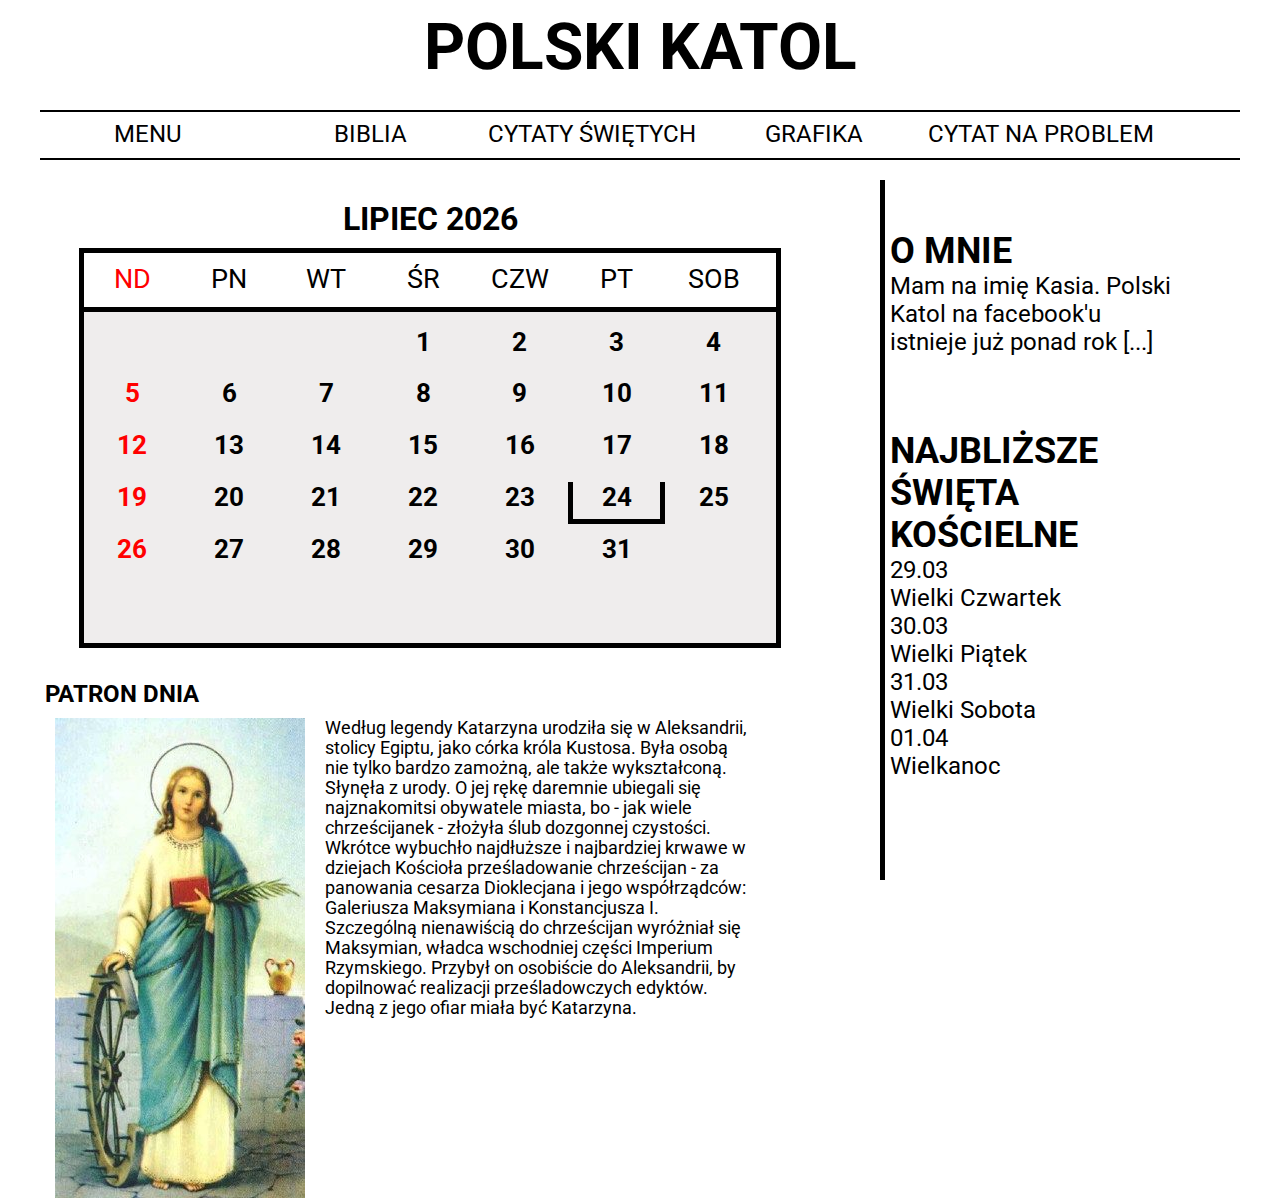
<file: index.html>
<!DOCTYPE html>
<html>
<head>
	<meta charset="utf-8">
	<meta name="viewport" content="width=device-width, initial-scale=1.0">
	<title>Polski Katol</title>
	<link rel="stylesheet" type="text/css" href="style.css">
	<link href="https://fonts.googleapis.com/css?family=Asap|Roboto&amp;subset=latin-ext" rel="stylesheet">
</head>

 <script src="polskikatol.js"></script>

<body>

	<div class="wrapper">
	<header>

		<h1>POLSKI KATOL</h1>

	</header>

	<nav>
		<ul>
			<li> <a href="#">MENU</a> </li>
			<li> <a href="#">BIBLIA</a> </li>
			<li> <a href="#">CYTATY ŚWIĘTYCH</a> </li>
			<li> <a href="#">GRAFIKA</a> </li>
			<li> <a href="#">CYTAT NA PROBLEM</a> </li>
		</ul>
	</nav>

	<section>
		<div class="calendar">
			<h2 id="headerOfCalendar"></h2>
			<div id="middleOfCalendar">
				<!-- days of week -->
				<div class="containerForDays">
					<div class="daysOfWeek sunday">ND</div>
					<div class="daysOfWeek">PN</div>
					<div class="daysOfWeek">WT</div>
					<div class="daysOfWeek">ŚR</div>
					<div class="daysOfWeek">CZW</div>
					<div class="daysOfWeek">PT</div>
					<div class="daysOfWeek">SOB</div>
					<div style="clear: both"></div>
				</div>
				<!-- Numbers -->
				<div class="containerForNumbers">
					
				</div>



			</div>

		</div>



		<div class="panel">
			<div class="aboutMe">
				<h2>O MNIE</h2>
				<p>Mam na imię Kasia. Polski Katol na facebook'u istnieje już ponad rok [...]</p>
			</div>
			<div class="holiday">
				<h2>NAJBLIŻSZE ŚWIĘTA KOŚCIELNE</h2>
				<ul>
					<li>29.03</li>
					<li>Wielki Czwartek</li>
					<li>30.03</li>
					<li>Wielki Piątek</li>
					<li>31.03</li>
					<li>Wielki Sobota</li>
					<li>01.04</li>
					<li>Wielkanoc</li>
				</ul>
			</div>
		</div>

		<article>
			<h2>PATRON DNIA</h2>
			<img src="img/foto.jpg" alt="Święta Katarzyna" />
			<p>Według legendy Katarzyna urodziła się w Aleksandrii, stolicy Egiptu, jako córka króla Kustosa. Była osobą nie tylko bardzo zamożną, ale także wykształconą. Słynęła z urody. O jej rękę daremnie ubiegali się najznakomitsi obywatele miasta, bo - jak wiele chrześcijanek - złożyła ślub dozgonnej czystości.
			Wkrótce wybuchło najdłuższe i najbardziej krwawe w dziejach Kościoła prześladowanie chrześcijan - za panowania cesarza Dioklecjana i jego współrządców: Galeriusza Maksymiana i Konstancjusza I. Szczególną nienawiścią do chrześcijan wyróżniał się Maksymian, władca wschodniej części Imperium Rzymskiego. Przybył on osobiście do Aleksandrii, by dopilnować realizacji prześladowczych edyktów.
			Jedną z jego ofiar miała być Katarzyna.</p>

		</article>


	</section>

	<div style="clear: left;"></div>




	</div>

</body>
</html>
</file>
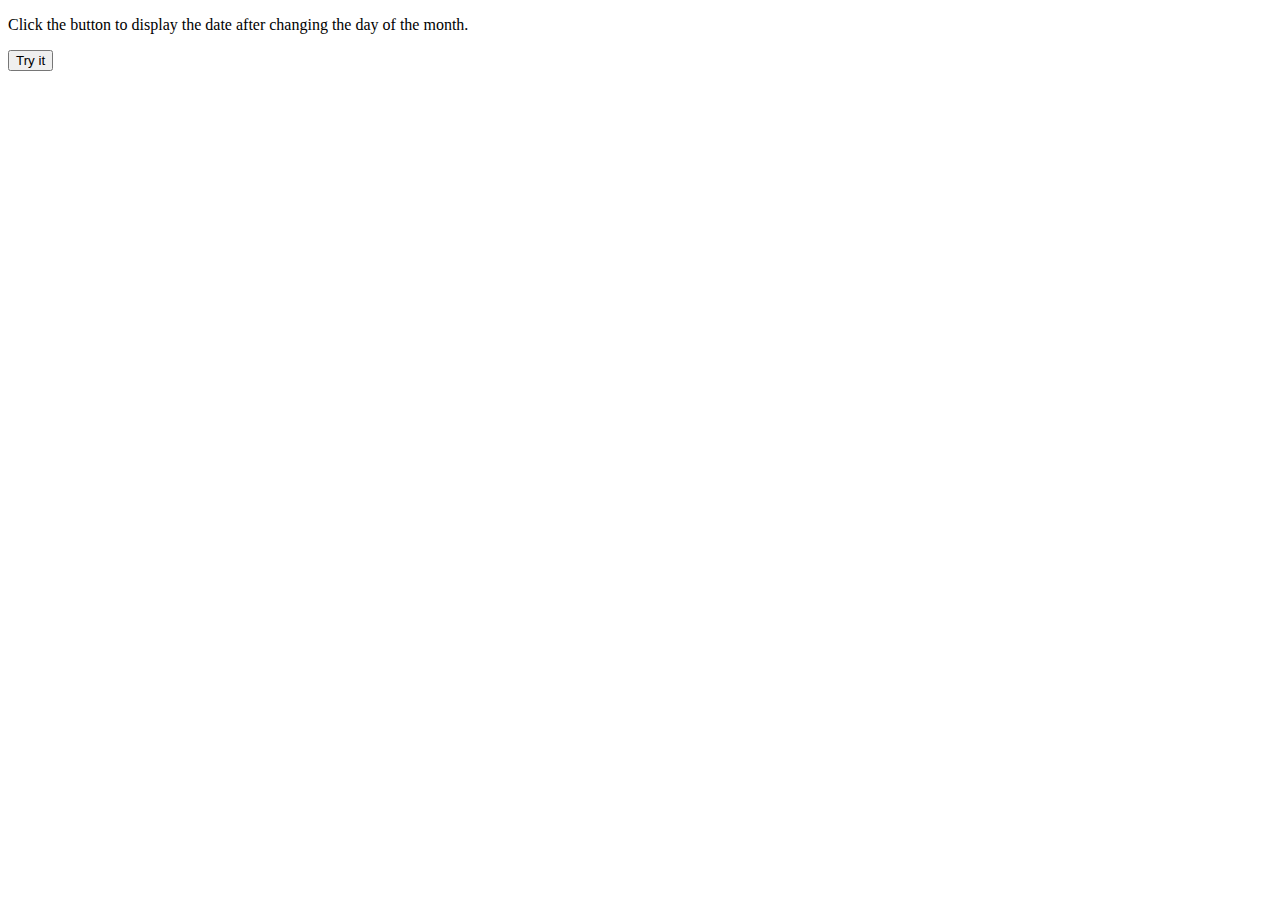
<file: test.html>
<!DOCTYPE html>
<html>
<body>

<p>Click the button to display the date after changing the day of the month.</p>

<button onclick="myFunction()">Try it</button>

<p id="demo"></p>
<p id="test"></p>

<script>
var day =31;
var month =3;

var dat = new Date();

console.log("Day "+day);
console.log("Month "+month);
// console.log("Day "+day);
// console.log("Day "+day);
function myFunction() {
    var d = new Date();
    d.setMonth(month);
    d.setDate(day);
    document.getElementById("demo").innerHTML = "Dzien: " + d.getDate() +" Miesiąc: "+ (d.getMonth()+1);

if ( (d.getMonth() === month) && (d.getDate() === day) ){
document.getElementById("test").innerHTML = "true";
} else {
  document.getElementById("test").innerHTML = "false";
  }

var m = 5;
dat.setMonth(m);

  for ( i=1; i<42 ; i++){
  		// Change day as i
  		 dat.setDate(26);

  		if( ( dat.getDate() === (26) ) && (dat.getMonth() === m ) ){

        console.log((i)+" true");
      } else console.log((i)+" false");



    }

}
</script>

</body>
</html>
</file>
<file: style.css>
/*  ALL */
* {
	margin: 0;
	padding: 0;
	box-sizing: border-box;
	font-family: 'Roboto', sans-serif;


}


.wrapper {
	max-width:1200px;
	margin: auto;
}
/* Header and navigation  */
header {
	text-align: center;
	font-size: 32px;
	height: 100px;
	margin-top: 10px;
	width: 100%;
}

nav {
	height: 50px;
	width: 100%;
	font-family: 'Asap', sans-serif;
	font-size: 24px;
	border-top: 2px solid black ;
	border-bottom: 2px solid black ;
	margin-bottom: 20px;
}

nav li {
	display: inline-block;
	padding: 8px 0;
	width: 18%;
	text-align: center;
}

nav a {
	list-style-type: none;
	color: black;
	text-decoration: none;
	overflow: hidden;
    white-space: nowrap;
}

/*  Rest of webpage*/
section{
	max-height: 800px;
}

/*  Calendar */

.calendar {
	width: 65%;
	height: 400px;
	color: black;
	float: left;
	margin: 20px auto;
}

.calendar h2 {
	font-weight: bold;
	font-size: 2em;
	text-align: center;
	margin-bottom: 10px;
}

#middleOfCalendar {
	width: 90%;
	height: 100%;
	margin: auto;
	border: 5px solid black;
}

.containerForDays{
	width: 100%;
	height: 15%;
	border-bottom: 5px solid black;
}
.daysOfWeek {
	width: 14%;
	margin: 10px auto;
	padding: auto;
	text-align: center;
	float: left;
	font-size: 1.7em;
}

.containerForNumbers {
	width: 100%;
	height: 85%;
	padding-top: 10px;
	background-color: #efeded;
}

.daysOfMonth {
	width: 14%;
	height: 13%;
	float: left;
	font-weight: bold;
	font-size: 1.6em;
	text-align: center;
	margin: 5px auto;
	padding: auto;
}

.sunday {
	color: red;
}

.sundayToday {
	color: red;
	border-bottom: 5px solid red;
	border-right:  5px solid red;
	border-left:  5px solid red;
}

.today {
	border-bottom: 5px solid black;
	border-right:  5px solid black;
	border-left:  5px solid black;
}

/* Right side  */
.panel {
	width: 30%;
	float: right;
	height: 700px;
	border-left: 5px solid black;

}

.aboutMe {
	width: 80%;
	height: 100px;
	font-size: 24px;
	margin: 50px auto 100px 5px ;
}

.holiday {
	width: 80%;
	height: 100px;
	font-size: 24px;
	margin: 50px auto 50px 5px ;

}

.holiday ul {
	list-style: none;
}

.holiday h2{

}

/* Article */

article {
	width: 60%;
	height: 200px;
	float: left;
	margin: 50px 0;
	padding: 0 10px 0 5px;
}

article h2 {
	margin: 10px 0;
}

article img {
	float: left;
	margin: 0 auto 0 10px;
	padding-right: 20px;

}

article p {
	font-size: 1.1em;

}

footer {
	width: 100%;
	height: 20px;
	float: left;
	background-color: blue;
	position: absolute;
	bottom: 0;
}
</file>
